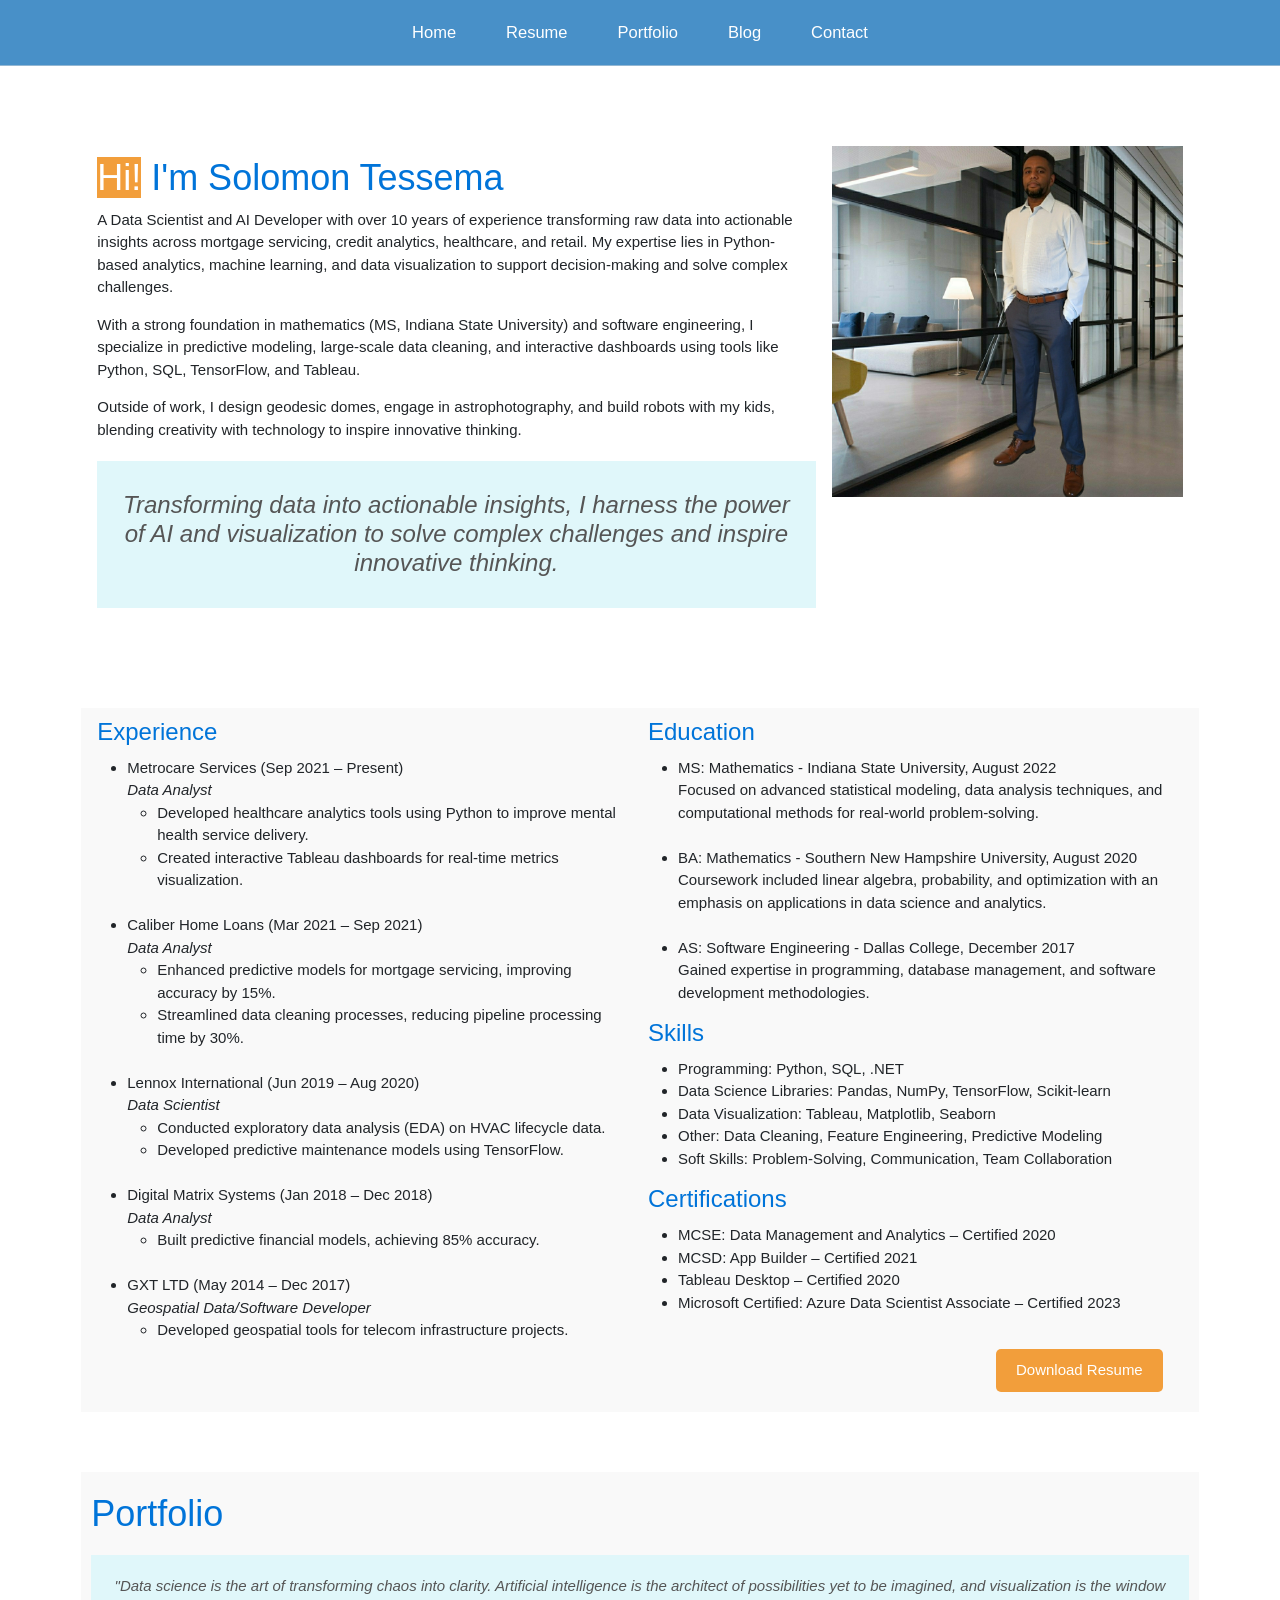
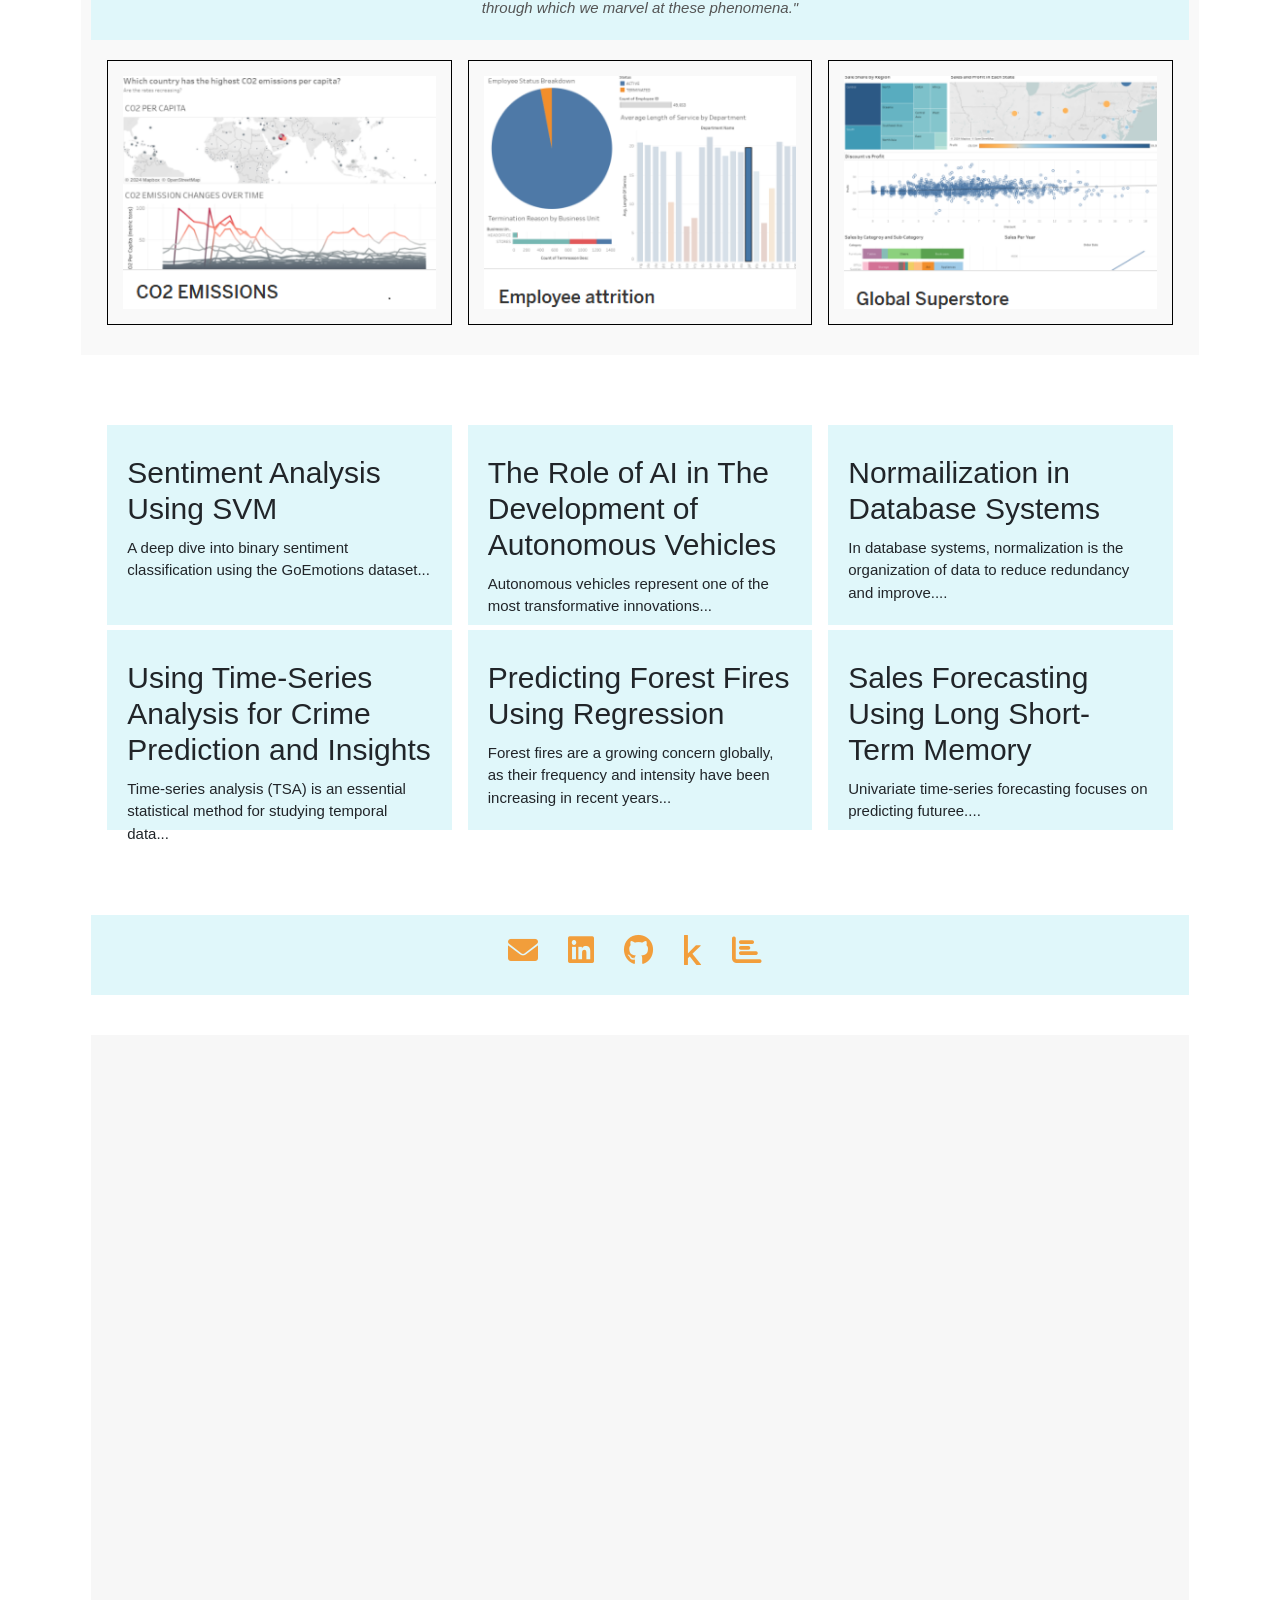
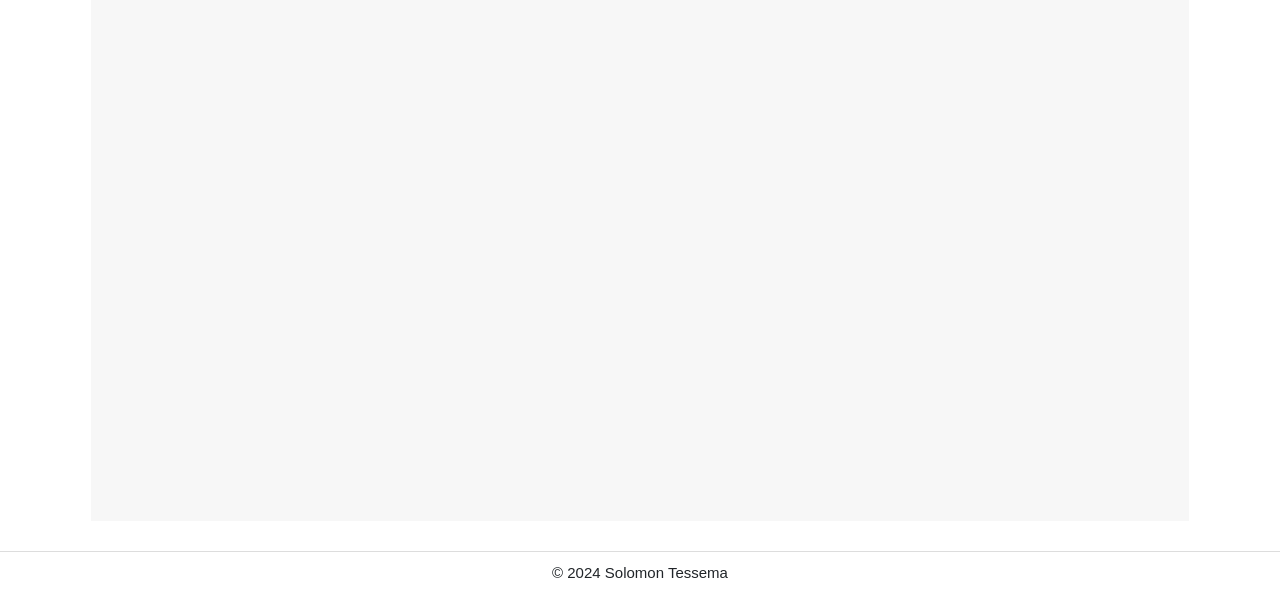
<file: index.html>
<!DOCTYPE html>
<html lang="en">
<head>
  <meta charset="UTF-8">
  <meta name="viewport" content="width=device-width, initial-scale=1.0">
  <title>Solomon Tessema - Portfolio</title>
  <link rel="stylesheet" href="style.css">
<link href="https://cdnjs.cloudflare.com/ajax/libs/font-awesome/6.0.0-beta3/css/all.min.css" rel="stylesheet">
<link href="https://fonts.googleapis.com/css2?family=Poppins:wght@400;500;600&display=swap" rel="stylesheet">
<link href="https://cdn.jsdelivr.net/npm/bootstrap@5.3.0/dist/css/bootstrap.min.css" rel="stylesheet">
<link rel="stylesheet" href="https://www.w3schools.com/w3css/4/w3.css">

<script>
document.addEventListener('DOMContentLoaded', function() {
  function toggleMenu() {
    const menuLinks = document.querySelector('.menu-links');
    menuLinks.classList.toggle('show');
  }

  // Attach the toggleMenu function to the menu icon
  const menuIcon = document.querySelector('.menu-icon');
  menuIcon.addEventListener('click', toggleMenu);

  // Hide the menu when a link is clicked
  const links = document.querySelectorAll('.menu-links a');
  links.forEach(link => {
    link.addEventListener('click', function() {
      const menuLinks = document.querySelector('.menu-links');
      menuLinks.classList.remove('show');
    });
  });
});


</script>


</head>
<body>

<nav>
  <div class="menu-icon" onclick="toggleMenu()">&#9776;</div>
  <div class="menu-links">
    <a href="#home">Home</a>
    <a href="#resume">Resume</a>
    <a href="#portfolio">Portfolio</a>
    <a href="#blog">Blog</a>
    <a href="#contact">Contact</a>
  </div>
</nav>



<div class="container">
<section  class="w3-row-padding" id="home">

<div class="w3-twothird jumbotron" style="padding-bottom: 20px;">
<div>
  <h1 style="color:#0074D9;"> <span style="background-color:#f29e3b;color:white;">Hi!</span> I'm Solomon Tessema</h1>

  <p>A Data Scientist and AI Developer with over 10 years of experience transforming raw data into actionable insights across mortgage servicing, credit analytics, healthcare, and retail. My expertise lies in Python-based analytics, machine learning, and data visualization to support decision-making and solve complex challenges.</p>

  <p>With a strong foundation in mathematics (MS, Indiana State University) and software engineering, I specialize in predictive modeling, large-scale data cleaning, and interactive dashboards using tools like Python, SQL, TensorFlow, and Tableau.</p>

  <p>Outside of work, I design geodesic domes, engage in astrophotography, and build robots with my kids, blending creativity with technology to inspire innovative thinking.</p>
  </div>
<div>
<blockquote style="font-style: italic; color: #555;background-color:#e0f7fa; margin: 20px auto; text-align: center; width:100%;padding:20px;"><h3>Transforming data into actionable insights, I harness the power of AI and visualization to solve complex challenges and inspire innovative thinking.</h3></blockquote>
</div>
</div>

<div class="w3-third" style="display: flex; flex-direction: column; align-items: center;">
  <img src="image/profile_picture_2.jpg" alt="Solomon Tessema's Profile Picture" class="profile-picture">
</div>

</section>


<section id="resume" style="background-color: #f9f9f9;" class="w3-row-padding">
    <div  class="w3-half" style="flex: 1; min-width: 300px;">

      <h3 style="color: #0074D9;">Experience</h3>
      <ul>
        <li>
          Metrocare Services (Sep 2021 – Present)<br>
          <em>Data Analyst</em>
          <ul>
            <li>Developed healthcare analytics tools using Python to improve mental health service delivery.</li>
            <li>Created interactive Tableau dashboards for real-time metrics visualization.</li>
          </ul>
	  <br>
        </li>
        <li>
          Caliber Home Loans (Mar 2021 – Sep 2021)<br>
          <em>Data Analyst</em>
          <ul>
            <li>Enhanced predictive models for mortgage servicing, improving accuracy by 15%.</li>
            <li>Streamlined data cleaning processes, reducing pipeline processing time by 30%.</li>
          </ul>
	<br>
        </li>
        <li>
          Lennox International (Jun 2019 – Aug 2020)<br>
          <em>Data Scientist</em>
          <ul>
            <li>Conducted exploratory data analysis (EDA) on HVAC lifecycle data.</li>
            <li>Developed predictive maintenance models using TensorFlow.</li>
          </ul>
	<br>
        </li>
        <li>
          Digital Matrix Systems (Jan 2018 – Dec 2018)<br>
          <em>Data Analyst</em>
          <ul>
            <li>Built predictive financial models, achieving 85% accuracy.</li>
          </ul>
	<br>
        </li>
        <li>
          GXT LTD (May 2014 – Dec 2017)<br>
          <em>Geospatial Data/Software Developer</em>
          <ul>
            <li>Developed geospatial tools for telecom infrastructure projects.</li>
          </ul>
        </li>
      </ul>
    </div>

    <div  class="w3-half" style="flex: 1; min-width: 300px;">
      <h3 style="color: #0074D9;">Education</h3>
      <ul>
        <li>
          MS: Mathematics - Indiana State University, August 2022<br>
          Focused on advanced statistical modeling, data analysis techniques, and computational methods for real-world problem-solving.
        </li>
	<br>
        <li>
          BA: Mathematics - Southern New Hampshire University, August 2020<br>
          Coursework included linear algebra, probability, and optimization with an emphasis on applications in data science and analytics.
        </li>
	<br>
        <li>
          AS: Software Engineering - Dallas College, December 2017<br>
          Gained expertise in programming, database management, and software development methodologies.
        </li>
      </ul>

      <h3 style="color: #0074D9;">Skills</h3>
<ul>
  <li>Programming: Python, SQL, .NET</li>
  <li>Data Science Libraries: Pandas, NumPy, TensorFlow, Scikit-learn</li>
  <li>Data Visualization: Tableau, Matplotlib, Seaborn</li>
  <li>Other: Data Cleaning, Feature Engineering, Predictive Modeling</li>
  <li>Soft Skills: Problem-Solving, Communication, Team Collaboration</li>
</ul>

<h3 style="color: #0074D9;">Certifications</h3>
<ul>
  <li>MCSE: Data Management and Analytics – Certified 2020</li>
  <li>MCSD: App Builder – Certified 2021</li>
  <li>Tableau Desktop – Certified 2020</li>
  <li>Microsoft Certified: Azure Data Scientist Associate – Certified 2023</li>
</ul>
<div style="text-align: right;">
    <a href="pdf/(Data Scientist) Solomon Tessema.pdf" style="color:white;background-color:#f29e3b;padding:10px 20px;text-decoration:none;border-radius:5px;display:inline-block;margin:20px;">Download Resume</a>
</div>


    </div>
</section>
 


<section id="portfolio" style="background-color: #f9f9f9;">
  <a href="#portfolio" style="text-decoration:none;">
    <h1 style="color:#0074D9;">Portfolio</h1>
  </a>

  <blockquote style="font-style: italic; color: #555;background-color:#e0f7fa; margin: 20px auto; text-align: center; width:100%;padding:20px;">
    "Data science is the art of transforming chaos into clarity. Artificial intelligence is the architect of possibilities yet to be imagined, and visualization is the window through which we marvel at these phenomena."
  </blockquote>

<div class="w3-row-padding">
  <div class="w3-third">
    <a href="https://public.tableau.com/views/CO2EMISSIONSTRAININGVIDEO/Dashboard1?:language=en-US&:sid=&:redirect=auth&:display_count=n&:origin=viz_share_link">
      <img class="viz" alt='CO2 Per Capita' src='image/tableau_co2_1.png' />
    </a>
  </div>
  <div class="w3-third">
    <a href="https://public.tableau.com/views/Employeeattrition_17333781875670/Dashboard1?:language=en-US&:sid=&:redirect=auth&:display_count=n&:origin=viz_share_link">
      <img class="viz" alt='CO2 Per Capita' src='image/tableau_employee_attrition_1.png' />
    </a>
  </div>
  <div class="w3-third">
    <a href="https://public.tableau.com/views/GlobalSuperstore_17333805236400/Dashboard1?:language=en-US&:sid=&:redirect=auth&:display_count=n&:origin=viz_share_link">
      <img class="viz" alt='CO2 Per Capita' src='image/tableau_global_superstore_1.png' />
    </a>
  </div>
</div>



</section>



  <section id="blog">
    <div class="w3-row-padding">
      <div class="w3-third">
      <article>
	<a href="https://datascienceelements.blogspot.com/2024/12/sentiment-analysis-using-support-vector.html">
        <h2>Sentiment Analysis Using SVM</h2>
        <p>A deep dive into binary sentiment classification using the GoEmotions dataset...</p>
	</a>
     </article>
	</div>
	<div class="w3-third">
     <article>
	<a href="https://datascienceelements.blogspot.com/2018/09/httpsgoo.html">
        <h2>The Role of AI in The Development of Autonomous Vehicles</h2>
        <p>Autonomous vehicles represent one of the most transformative innovations...</p>
	</a>
     </article>
	</div>
	<div class="w3-third">
     <article>	
	<a href="https://datascienceelements.blogspot.com/2017/12/normalization-in-database-systems.html">
        <h2>Normailization in Database Systems</h2>
        <p>In database systems, normalization is the organization of data to reduce redundancy and improve....</p>
	</a>
     </article>
</div>
</div>

    <div class="w3-row-padding">
      <div class="w3-third">
      <article>
	<a href="https://datascienceelements.blogspot.com/2016/08/blog-post_19.html">
        <h2>Using Time-Series Analysis for Crime Prediction and Insights</h2>
        <p>Time-series analysis (TSA) is an essential statistical method for studying temporal data...</p>
	</a>
     </article>
	</div>
	<div class="w3-third">
     <article>
	<a href="https://datascienceelements.blogspot.com/2016/08/var-divelement-document.html">
        <h2>Predicting Forest Fires Using Regression</h2>
        <p>Forest fires are a growing concern globally, as their frequency and intensity have been increasing in recent years...</p>
	</a>
     </article>
	</div>
	<div class="w3-third">
     <article>	
	<a href="https://datascienceelements.blogspot.com/2016/08/blog-post_17.html">
        <h2>Sales Forecasting Using Long Short-Term Memory</h2>
        <p>Univariate time-series forecasting focuses on predicting futuree....</p>
	</a>
     </article>
</div>
</div>
</section>


<section id="contact">
<div class="w3-row-padding" style="display: flex; justify-content: center; align-items: center; gap: 20px; text-align: center; background-color: #e0f7fa; padding: 20px;"> 
  <a href="mailto:solomon.tessema@outlook.com" style="text-decoration: none; color: inherit;">
    <div class="w3-quarter" style="flex: 1; text-align: center;">
      <i class="fas fa-envelope" style="font-size: 2rem; margin-bottom: 10px;"></i><br>
    </div>
  </a>
  <a href="https://www.linkedin.com/in/solomon-tessema" target="_blank" style="text-decoration: none; color: inherit;">
    <div class="w3-quarter" style="flex: 1; text-align: center;">
      <i class="fab fa-linkedin" style="font-size: 2rem; margin-bottom: 10px;"></i><br>
    </div>
  </a>
  <a href="https://github.com/solomon-tessema" target="_blank" style="text-decoration: none; color: inherit;">
    <div class="w3-quarter" style="flex: 1; text-align: center;">
      <i class="fab fa-github" style="font-size: 2rem; margin-bottom: 10px;"></i><br>
    </div>
  </a>
  <a href="https://www.kaggle.com/solomonTTessema" target="_blank" style="text-decoration: none; color: inherit;">
    <div class="w3-quarter" style="flex: 1; text-align: center;">
      <i class="fab fa-kaggle" style="font-size: 2rem; margin-bottom: 10px;"></i><br>
    </div>
  </a>
  <a href="https://public.tableau.com/profile/solomon.tessema/vizzes" target="_blank" style="text-decoration: none; color: inherit;">
    <div class="w3-quarter" style="flex: 1; text-align: center;">
      <i class="fas fa-chart-bar" style="font-size: 2rem; margin-bottom: 10px;"></i><br>
    </div>
  </a>
</div>


<div id = "GetInTouch">
  <iframe 
    src="https://docs.google.com/forms/d/e/1FAIpQLSc9kIrWxSBDaDVaf7oiY4fCBndWKy-surA07EcWN_eZepvxdQ/viewform?embedded=true" 
    style="width: 100%; height: 1000px; border: none; margin: 0;">
    Loading…
  </iframe>
</div>
</section>


</div>



<footer>
  
  <p>&copy; 2024 Solomon Tessema</p>
</footer>

</body>
</html>
</file>
<file: style.css>
html {
  scroll-behavior: smooth;
}


body {
  font-family: 'Poppins', Arial, sans-serif;
  margin: 0;
  padding: 0;
  color: #555;
  background-color: #f8f9fa;
  line-height: 1.6;
}
nav {
  position: sticky;
  top: 0;
  z-index: 1000;
  background-color: rgba(27, 117, 187, 0.8);
  border-bottom: 1px solid rgba(221, 221, 221, 0.5);
  padding: 10px 0;
  text-align: center;
  transition: background-color 0.3s ease, box-shadow 0.3s ease;
}

.menu-icon {
  display: none;
  font-size: 2rem;
  cursor: pointer;
  margin-left: 15px; /* Align the hamburger icon to the left */
}

.menu-links {
  display: flex;
  justify-content: center;
}

.menu-links a {
  margin: 0 15px;
  text-decoration: none;
  color: white;
  padding: 10px;
  font-size: 1.1rem;
}

.menu-links a:hover {
  background-color: rgba(27, 117, 187);
  border: 1px solid #f29e3b;
}

@media (max-width: 768px) {
  .menu-icon {
    display: block;
  }

  .menu-links {
    display: none;
    flex-direction: column;
    align-items: flex-start; /* Align the links to the left */
    width: 50%; /* Cover half of the screen */
    padding-left: 15px; /* Add some padding to the left */
  }

  .menu-links.show {
    display: flex;
  }

  .menu-links a {
    display: block;
    margin: 10px 0;
    text-align: left; /* Align the text to the left */
  }
}

  .container {
  max-width: 100%;
  margin: 0 auto;
  padding: 20px 0;
}

@media (min-width: 780px) {
  .container {
    max-width: 70%;
  }
}

@media (max-width: 780px) {
  .container {
    max-width: 100%;
  }
}


section {
  margin-top: 60px;  
  padding:10px;
  background-color: white;
  position: relative;
  scroll-margin-top: 70px; /* Adjust based on your nav bar height */
}



article {
background-color: #e0f7fa;
padding:20px;
height:200px;
margin-bottom:5px;
}

article:hover {
  background-color: hsl(187, 100%, 80%);
}

    footer {
      text-align: center;
      padding: 10px 0;
      background-color: white;
      border-top: 1px solid #ddd;
    }
    footer a {
      color: #0074D9;
      text-decoration: none;
    }
    footer a:hover {
      text-decoration: underline;
    }

.viz {
  width: 100%;
  height: auto;
  border: 1px solid #000;
  padding: 15px;
  margin-bottom: 20px; 
}

.viz:hover { filter: brightness(70%);}


a, a:visited, a:hover, a:active { text-decoration: none !important; }

i {
color: #f29e3b; 
font-size: 1.4rem; 
margin-right: 10px;
}

.profile-picture {
  width: 100%;
}

@media (max-width: 768px) {
  .profile-picture {
    display: none;
  }
}


#GetInTouch {
align-items: center; 
text-align: center; 
background-color: #f7f7f7; 
padding: 40px; 
margin-top: 40px;
          }

iframe {
     height: 800px; 
    }


  @media (max-width: 768px) {
    #GetInTouch {
padding:0px; 
          }
    iframe {
      height: 800px; 
    }
  }
</file>
